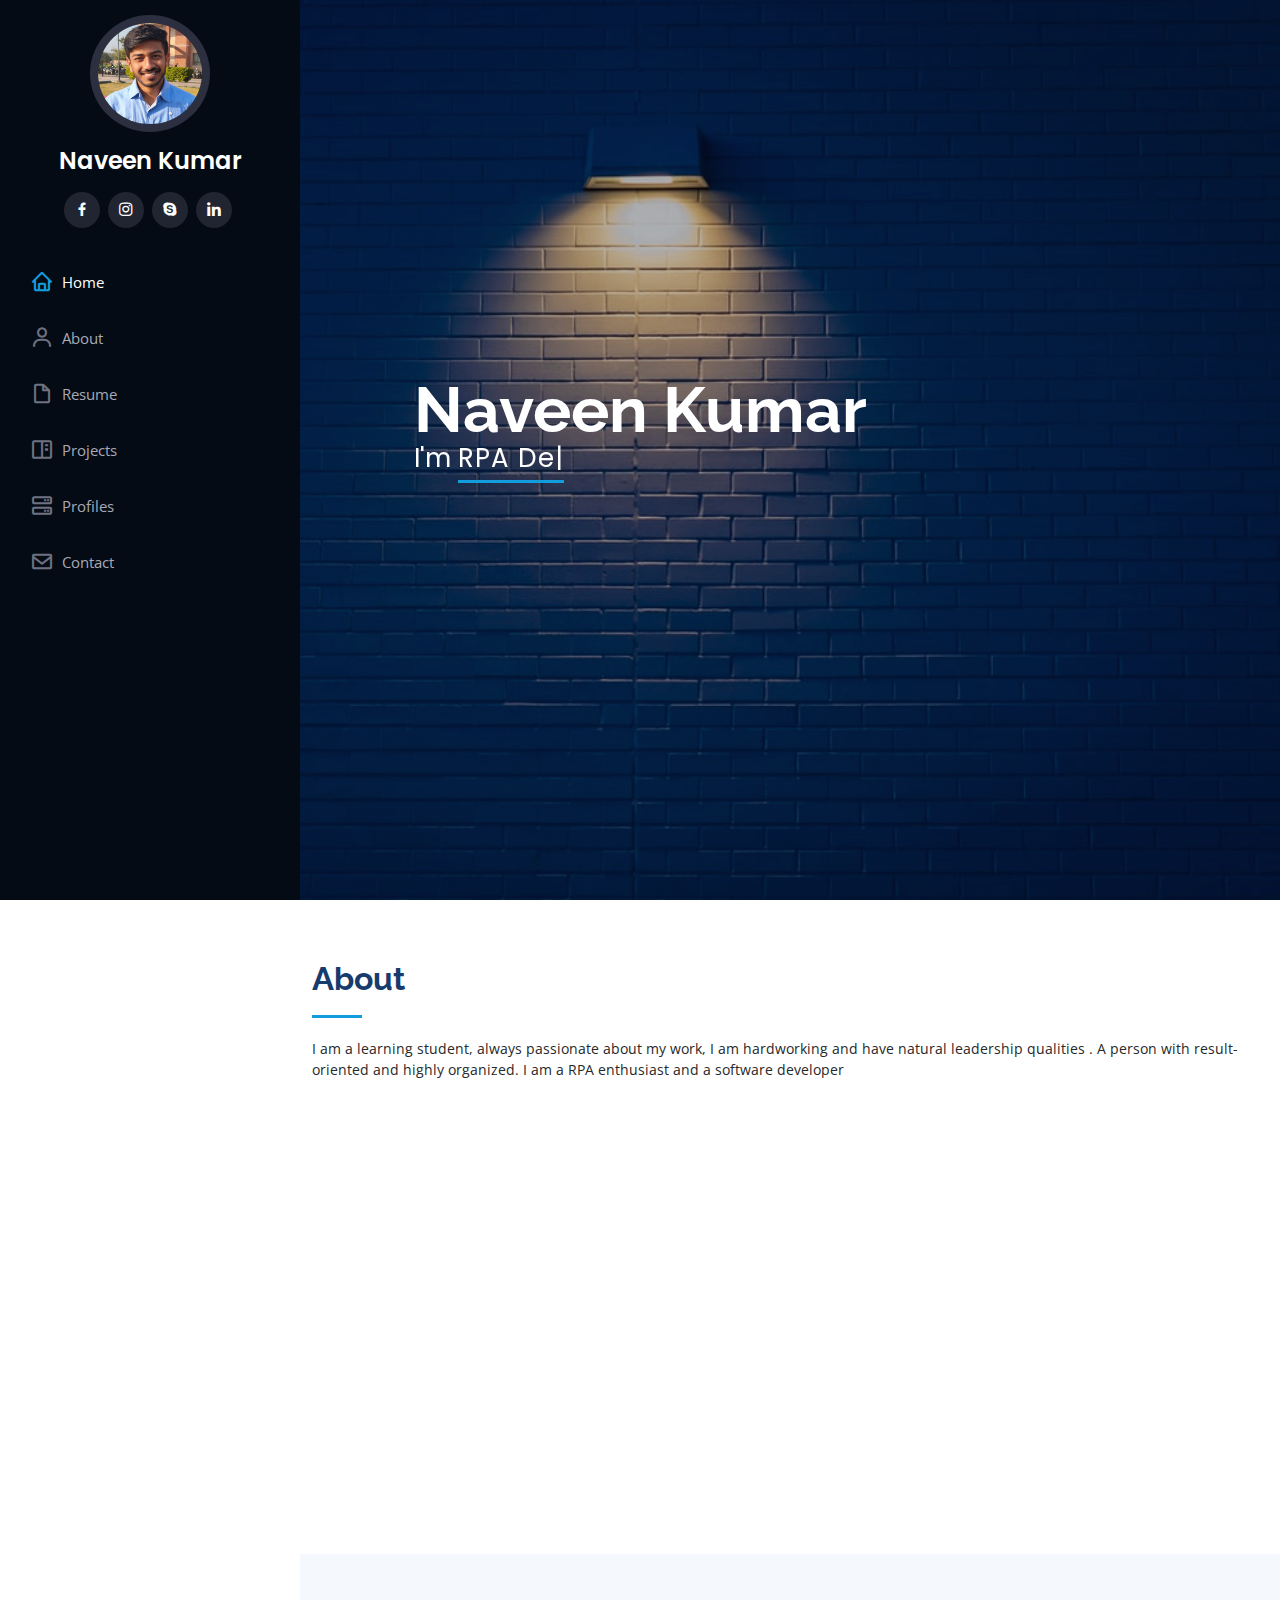
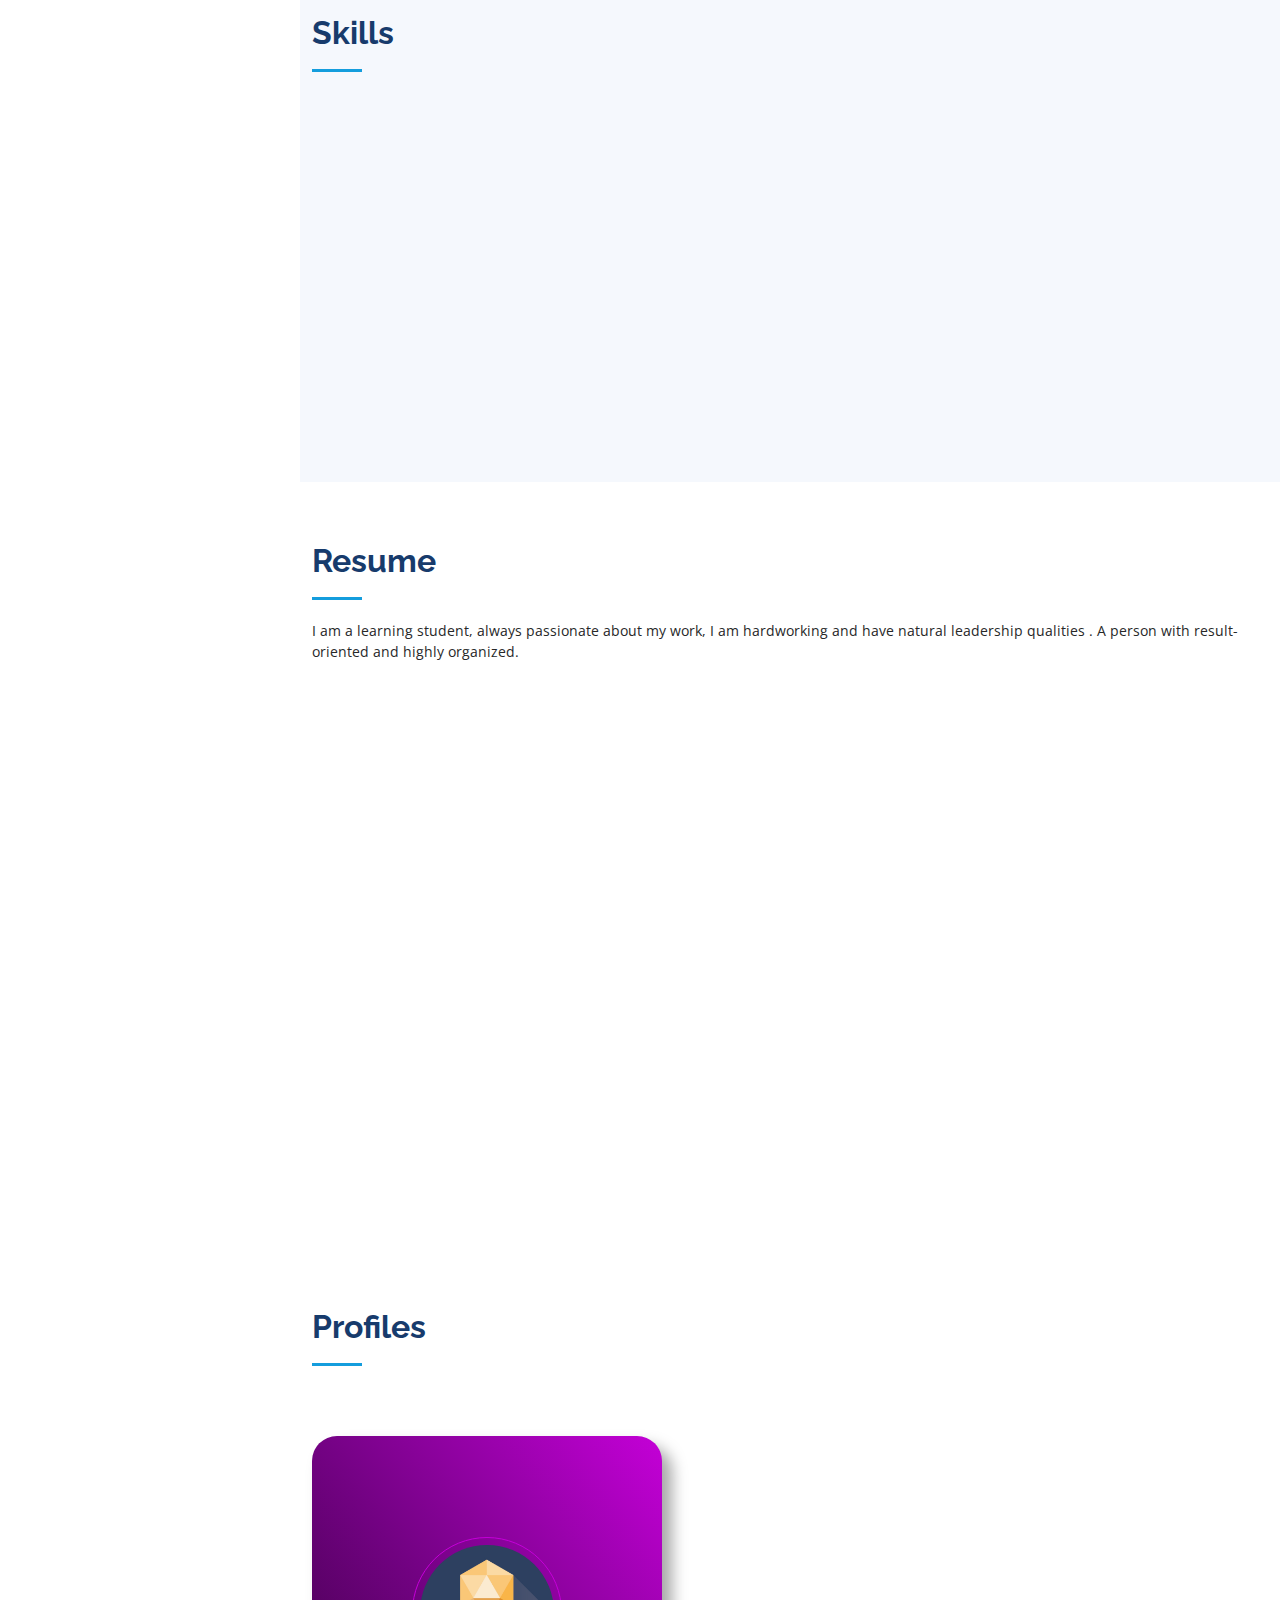
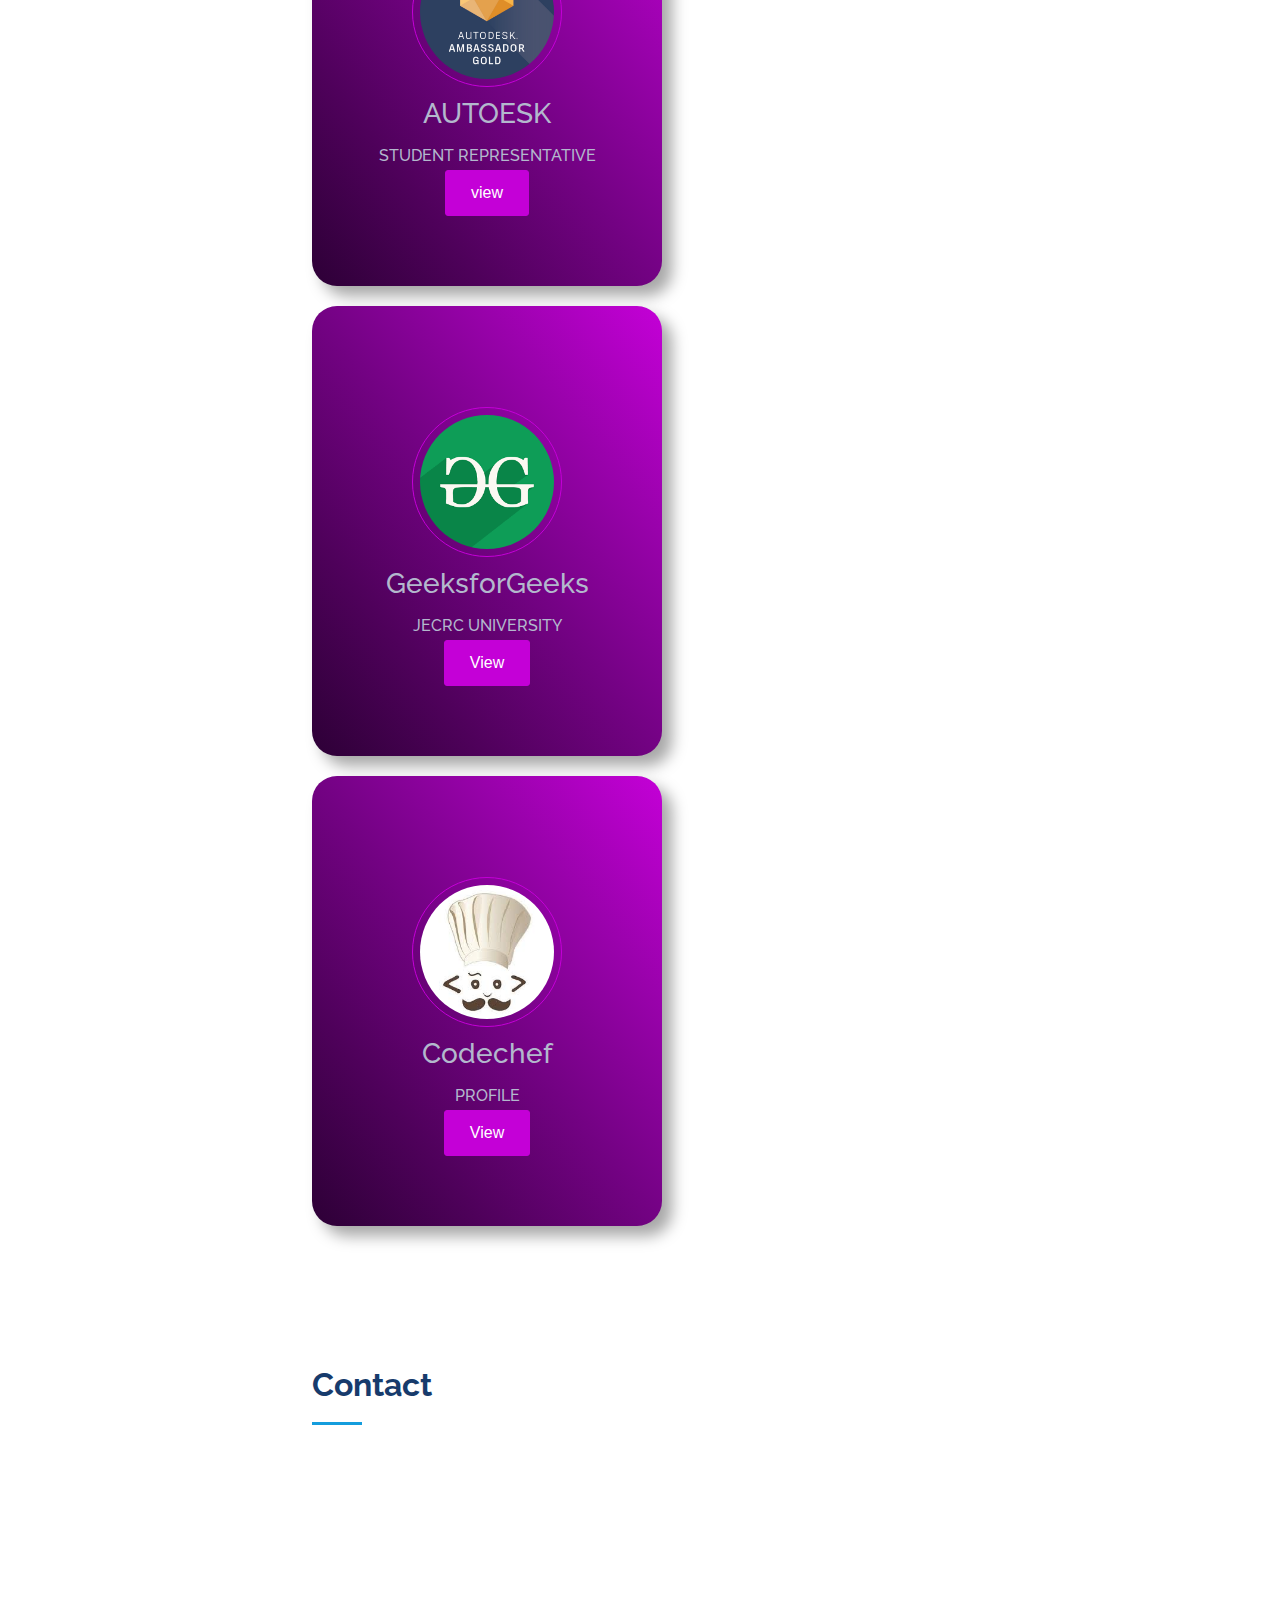
<file: index.html>
<!DOCTYPE html>
<html lang="en">

<head>
  <meta charset="utf-8">
  <meta content="width=device-width, initial-scale=1.0" name="viewport">
  <!-- Favicons -->
  <link href="assets/img/favicon.ico" rel="icon">
  <link href="assets/img/apple-touch-icon.png" rel="apple-touch-icon">

  <title>Naveen Kumar</title>
  <meta content="" name="description">
  <meta content="" name="keywords">



  <!-- Google Fonts -->
  <link href="https://fonts.googleapis.com/css?family=Open+Sans:300,300i,400,400i,600,600i,700,700i|Raleway:300,300i,400,400i,500,500i,600,600i,700,700i|Poppins:300,300i,400,400i,500,500i,600,600i,700,700i" rel="stylesheet">

  <!-- Vendor CSS Files -->
  <link href="assets/vendor/aos/aos.css" rel="stylesheet">
  <link href="assets/vendor/bootstrap/css/bootstrap.min.css" rel="stylesheet">
  <link href="assets/vendor/bootstrap-icons/bootstrap-icons.css" rel="stylesheet">
  <link href="assets/vendor/boxicons/css/boxicons.min.css" rel="stylesheet">
  <link href="assets/vendor/glightbox/css/glightbox.min.css" rel="stylesheet">
  <link href="assets/vendor/swiper/swiper-bundle.min.css" rel="stylesheet">

  <!-- Template Main CSS File -->
  <link href="assets/css/style.css" rel="stylesheet">

  <!-- =======================================================
  * Template Name: iPortfolio - v3.1.0
  * Template URL: https://bootstrapmade.com/iportfolio-bootstrap-portfolio-websites-template/
  * Author: BootstrapMade.com
  * License: https://bootstrapmade.com/license/
  ======================================================== -->
</head>

<body>

  <!-- ======= Mobile nav toggle button ======= -->
  <i class="bi bi-list mobile-nav-toggle d-xl-none"></i>

  <!-- ======= Header ======= -->
  <header id="header">
    <div class="d-flex flex-column">

      <div class="profile">
        <img src="assets/img/naveen1.jpg" alt="" class="img-fluid rounded-circle">
        <h1 class="text-light"><a href="index.html">Naveen Kumar</a></h1>
        <div class="social-links mt-3 text-center">
        <!--  <a href="#" class="twitter"><i class="bx bxl-twitter"></i></a>-->
          <a href="#" class="facebook"><i class="bx bxl-facebook"></i></a>
          <a href="https://www.instagram.com/i_m_naveenk/" class="instagram"><i class="bx bxl-instagram"></i></a>
          <a href="#" class="google-plus"><i class="bx bxl-skype"></i></a>
          <a href="https://www.linkedin.com/in/naveen-kumar-685828180/" class="linkedin"><i class="bx bxl-linkedin"></i></a>
        </div>
      </div>

      <nav id="navbar" class="nav-menu navbar">
        <ul>
          <li><a href="#hero" class="nav-link scrollto active"><i class="bx bx-home"></i> <span>Home</span></a></li>
          <li><a href="#about" class="nav-link scrollto"><i class="bx bx-user"></i> <span>About</span></a></li>
          <li><a href="#resume" class="nav-link scrollto"><i class="bx bx-file-blank"></i> <span>Resume</span></a></li>
          <li><a href="#portfolio" class="nav-link scrollto"><i class="bx bx-book-content"></i> <span>Projects</span></a></li>
          <li><a href="#services" class="nav-link scrollto"><i class="bx bx-server"></i> <span>Profiles</span></a></li>
          <li><a href="#contact" class="nav-link scrollto"><i class="bx bx-envelope"></i> <span>Contact</span></a></li>
        </ul>
      </nav><!-- .nav-menu -->
    </div>
  </header><!-- End Header -->

  <!-- ======= Hero Section ======= -->
  <section id="hero" class="d-flex flex-column justify-content-center align-items-center">
    <div class="hero-container" data-aos="fade-in">
      <h1>Naveen Kumar</h1>
      <p>I'm <span class="typed" data-typed-items="RPA Developer, software Developer, Team player"></span></p>
    </div>
  </section><!-- End Hero -->

  <main id="main">

    <!-- ======= About Section ======= -->
    <section id="about" class="about">
      <div class="container">

        <div class="section-title">
          <h2>About</h2>
          <p>I am a learning student, always passionate about my work, I am hardworking and have natural leadership qualities . A person with result-oriented and highly organized. I am a RPA enthusiast and a software developer </p>
        </div>

        <div class="row">
          <div class="col-lg-4" data-aos="fade-right">
            <img src="assets/img/naveen1.jpg" class="img-fluid" alt="">
          </div>
          <div class="col-lg-8 pt-4 pt-lg-0 content" data-aos="fade-left">
            <h3>RPA Developer & software Developer </h3>
            <p class="fst-italic">

            </p>
            <div class="row">
              <div class="col-lg-6">
                <ul>
                  <li><i class="bi bi-chevron-right"></i> <strong>Birthday:</strong> <span>15 JAN 2000</span></li>
                <!--  <li><i class="bi bi-chevron-right"></i> <strong>Website:</strong> <span>https://naveenkumar1501.github.io/3D-Printing_with_NK/</span></li>-->
                  <li><i class="bi bi-chevron-right"></i> <strong>college:</strong> <span>JECRC University</span></li>
                  <li><i class="bi bi-chevron-right"></i> <strong>Phone:</strong> <span>+91 8503958618</span></li>
                  <li><i class="bi bi-chevron-right"></i> <strong>Location:</strong> <span>Jaipur, INDIA</span></li>
                </ul>
              </div>
              <div class="col-lg-6">
                <ul>
                  <li><i class="bi bi-chevron-right"></i> <strong>Age:</strong> <span>21</span></li>
                  <li><i class="bi bi-chevron-right"></i> <strong>Degree:</strong> <span>Bachelor of Technology</span></li>

                  <li><i class="bi bi-chevron-right"></i> <strong>Branch:</strong> <span>computer science and engineering</span></li>
                    <li><i class="bi bi-chevron-right"></i> <strong>Email:</strong> <span>1501naveenkumar@gmail.com</span></li>
                </ul>
              </div>
            </div>
            <p>
              I am a RPA Enthusiast and a passionate software developer with good knowledge of C,C++,Python, HTML,CSS,Javascript programming languages. Also  an instructor at udemy . Experienced CAD designer ,working experience with Fusion360 and 3D printing . i am an certified automation anywhere advanced certified.Strong operations professional with a Bachelor of Technology - BTech focused in Computer Science from JECRC University.Core team member of univerty innovation cell "jumakerspace" have good leadership qualities .
            </p>
          </div>
        </div>

      </div>
    </section><!-- End About Section -->


    <!-- ======= Skills Section ======= -->
    <section id="skills" class="skills section-bg">
      <div class="container">

        <div class="section-title">
          <h2>Skills</h2>
          <p></p>
        </div>

        <div class="row skills-content">

          <div class="col-lg-6" data-aos="fade-up">

            <div class="progress">
              <span class="skill">C\C++ <i class="val">80%</i></span>
              <div class="progress-bar-wrap">
                <div class="progress-bar" role="progressbar" aria-valuenow="80" aria-valuemin="0" aria-valuemax="100"></div>
              </div>
            </div>



          <div class="progress">
            <span class="skill">Python<i class="val">75%</i></span>
            <div class="progress-bar-wrap">
              <div class="progress-bar" role="progressbar" aria-valuenow="75" aria-valuemin="0" aria-valuemax="100"></div>
            </div>
          </div>





            <div class="progress">
              <span class="skill">HTML <i class="val">90%</i></span>
              <div class="progress-bar-wrap">
                <div class="progress-bar" role="progressbar" aria-valuenow="90" aria-valuemin="0" aria-valuemax="100"></div>
              </div>
            </div>

            <div class="progress">
              <span class="skill">CSS <i class="val">82%</i></span>
              <div class="progress-bar-wrap">
                <div class="progress-bar" role="progressbar" aria-valuenow="82" aria-valuemin="0" aria-valuemax="100"></div>
              </div>
            </div>

            <div class="progress">
              <span class="skill">JavaScript <i class="val">75%</i></span>
              <div class="progress-bar-wrap">
                <div class="progress-bar" role="progressbar" aria-valuenow="75" aria-valuemin="0" aria-valuemax="100"></div>
              </div>
            </div>

          </div>

          <div class="col-lg-6" data-aos="fade-up" data-aos-delay="100">

            <div class="progress">
              <span class="skill">RPA <i class="val">80%</i></span>
              <div class="progress-bar-wrap">
                <div class="progress-bar" role="progressbar" aria-valuenow="80" aria-valuemin="0" aria-valuemax="100"></div>
              </div>
            </div>

            <div class="progress">
              <span class="skill">CAD desiging  <i class="val">80%</i></span>
              <div class="progress-bar-wrap">
                <div class="progress-bar" role="progressbar" aria-valuenow="80" aria-valuemin="0" aria-valuemax="100"></div>
              </div>
            </div>

            <div class="progress">
              <span class="skill">3D Printing <i class="val">100%</i></span>
              <div class="progress-bar-wrap">
                <div class="progress-bar" role="progressbar" aria-valuenow="100" aria-valuemin="0" aria-valuemax="100"></div>
              </div>
            </div>

          </div>

        </div>

      </div>
    </section><!-- End Skills Section -->

    <!-- ======= Resume Section ======= -->
    <section id="resume" class="resume">
      <div class="container">

        <div class="section-title">
          <h2>Resume</h2>
          <p>I am a learning student, always passionate about my work, I am hardworking and have natural leadership qualities . A person with result-oriented and highly organized.</p>
        </div>

        <div class="row">
          <div class="col-lg-6" data-aos="fade-up">
          <!--  <h3 class="resume-title">Sumary</h3>
            <div class="resume-item pb-0">
              <h4>Naveen Kumar</h4>
              <p><em>Innovative and deadline-driven Graphic Designer with 3+ years of experience designing and developing user-centered digital/print marketing material from initial concept to final, polished deliverable.</em></p>
              <ul>
                <li>Portland par 127,Orlando, FL</li>
                <li>(123) 456-7891</li>
                <li>alice.barkley@example.com</li>
              </ul>
            </div>-->

            <h3 class="resume-title">EDUCATION</h3>
            <div class="resume-item">
              <h4>B.TECH Computer science and Engineering</h4>
              <h5>2018 - 2022</h5>
                <h5  class="gpa">
                  8.5 GPA
                </h5>
              <p><em>JECRC University,Jaipur ,INDIA</em></p>
              <p></p>
            </div>
            <div class="resume-item">
              <h4>Class XII</h4>
              <h5>2018</h5>
              <h5>83%</h5>
              <p><em>Kendriya Vidyalaya Nasirabad</em></p>
              <p></p>
            </div>
            <div class="resume-item">
              <h4>Class X</h4>
              <h5>2016</h5>
              <h5>9.2 CGPA</h5>
              <p><em>Kendriya Vidyalaya Nasirabad</em></p>
              <p></p>
            </div>
          </div>
          <div class="col-lg-6" data-aos="fade-up" data-aos-delay="100">
            <h3 class="resume-title">ACHIEVEMENTS</h3>
            <div class="resume-item">
              <h4>Autodesk Student representative </h4>
              <h5>2019 - Present</h5>
              <p><em>INDIA</em></p>
              <ul>
                <p>
                  Autodesk ambassador hub is a platform for all Autodesk software lovers &
users that connects you globally with people of the same interest. I work on
fusion 360 for rapid prototyping and designing and do 3d printing
                </p>
              </ul>
            </div>
            <div class="resume-item">
              <h4>Coreteam member at innovation cell</h4>
              <h5>2019 - 2021</h5>
              <p><em>JECRC University ,Jaipur ,INDIA</em></p>
              <ul>
                <p>
                  Jumakrspace is a student-driven makerspace at jecrc university where we create and innovate with similar interests of people.JU Makerspace is
India's first student driven makerspace with the aim of sparking innovation among society


                </p>

              </ul>
            </div>
          </div>
        </div>

      </div>
    </section>
    <!-- End Resume Section -->
    <!--profile sections starts =========>-->

  <section id="services" class="services">
       <div class="container">

         <div class="section-title">
           <h2>Profiles</h2>


           </div>
           <div class="card-container">
               <!--<span class="pro">PRO</span>-->
               <img src="assets/img/gold1.png" alt="autodesk"/>
               <h3>AUTOESK</h3>
               <h6>Student Representative</h6>

               <div class="buttons">
                    <button class="primary",  onclick="window.location.href='https://autodeskadvocates.influitive.com/profiles/64821ee6-9fff-4951-945d-5372dbd0f597';">
                       view
                   </button>

               </div>


         </div>

     <!--==profile2 =======-->



     <div class="card-container">
         <!--<span class="pro">PRO</span>-->
         <img src="assets/img/geeksforgeeks.png" alt="GFG"/>
         <h3>GeeksforGeeks</h3>
         <h6>JECRC University</h6>
         <div class="buttons">
             <button class="primary",  onclick="window.location.href='https://auth.geeksforgeeks.org/user/1501naveenkumar/practice/';">

    View



             </button>


         </div>

     </div>


<!--=====profile3==-->

<div class="card-container">
    <!--<span class="pro">PRO</span>-->
    <img src="assets/img/codechef3.jfif" alt="codechef"/>
    <h3>Codechef</h3>
    <h6>Profile</h6>
    <div class="buttons">
        <button class="primary",  onclick="window.location.href='     https://www.codechef.com/users/naveennk007';">
            View

        </button>

    </div>


</div>
</div>
</section>


  <!--====profile section ends===>-->

    <!-- ======= Portfolio Section ======= -->


    <!-- ======= Contact Section ======= -->
   <section id="contact" class="contact">
      <div class="container">

        <div class="section-title">
          <h2>Contact</h2>

        </div>

        <div class="row" data-aos="fade-in">

          <div class="col-lg-5 d-flex align-items-stretch">
            <div class="info">
              <div class="address">
                <i class="bi bi-geo-alt"></i>
                <h4>Location:</h4>
                <p>Jaipur,Rajasthan,INDIA</p>
              </div>

              <div class="email">
                <i class="bi bi-envelope"></i>
                <h4>Email:</h4>
                <p>1501naveenkumar@gmail.com</p>
              </div>

              <div class="phone">
                <i class="bi bi-phone"></i>
                <h4>Call:</h4>
                <p>+91 8503958618</p>
              </div>

              <!--<iframe src="https://www.google.com/maps/place/Jaipur,+Rajasthan,+India/@26.8851417,75.6504707,11z/data=!3m1!4b1!4m5!3m4!1s0x396c4adf4c57e281:0xce1c63a0cf22e09!8m2!3d26.9124336!4d75.7872709?hl=en-US" frameborder="0" style="border:0; width: 100%; height: 290px;" allowfullscreen></iframe>-->
            </div>

          </div>

          <div class="col-lg-7 mt-5 mt-lg-0 d-flex align-items-stretch">
            <form action="forms/contact.php" method="post" role="form" class="php-email-form">
              <div class="row">
                <div class="form-group col-md-6">
                  <label for="name">Your Name</label>
                  <input type="text" name="name" class="form-control" id="name" required>
                </div>
                <div class="form-group col-md-6">
                  <label for="name">Your Email</label>
                  <input type="email" class="form-control" name="email" id="email" required>
                </div>
              </div>
              <div class="form-group">
                <label for="name">Subject</label>
                <input type="text" class="form-control" name="subject" id="subject" required>
              </div>
              <div class="form-group">
                <label for="name">Message</label>
                <textarea class="form-control" name="message" rows="10" required></textarea>
              </div>
              <div class="my-3">
                <div class="loading">Loading</div>
                <div class="error-message"></div>
                <div class="sent-message">Your message has been sent. Thank you!</div>
              </div>
              <div class="text-center"><button type="submit">Send Message</button></div>
            </form>
          </div>

        </div>

      </div>
    </section><!-- End Contact Section -->

  </main><!-- End #main -->

  <!-- ======= Footer ======= -->
<!--  <footer id="footer">
    <div class="container">
      <div class="copyright">
        &copy; Copyright <strong><span>iPortfolio</span></strong>
      </div>
      <div class="credits">
        <!-- All the links in the footer should remain intact. -->
        <!-- You can delete the links only if you purchased the pro version. -->
        <!-- Licensing information: https://bootstrapmade.com/license/ -->
        <!-- Purchase the pro version with working PHP/AJAX contact form: https://bootstrapmade.com/iportfolio-bootstrap-portfolio-websites-template/ -->
      <!--  Designed by <a href="https://bootstrapmade.com/">BootstrapMade</a>
      </div>
    </div>
  </footer><!-- End  Footer -->-->

  <a href="#" class="back-to-top d-flex align-items-center justify-content-center"><i class="bi bi-arrow-up-short"></i></a>

  <!-- Vendor JS Files -->
  <script src="assets/vendor/aos/aos.js"></script>
  <script src="assets/vendor/bootstrap/js/bootstrap.bundle.min.js"></script>
  <script src="assets/vendor/glightbox/js/glightbox.min.js"></script>
  <script src="assets/vendor/isotope-layout/isotope.pkgd.min.js"></script>
  <script src="assets/vendor/php-email-form/validate.js"></script>
  <script src="assets/vendor/purecounter/purecounter.js"></script>
  <script src="assets/vendor/swiper/swiper-bundle.min.js"></script>
  <script src="assets/vendor/typed.js/typed.min.js"></script>
  <script src="assets/vendor/waypoints/noframework.waypoints.js"></script>

  <!-- Template Main JS File -->
  <script src="assets/js/main.js"></script>

</body>

</html>
</file>
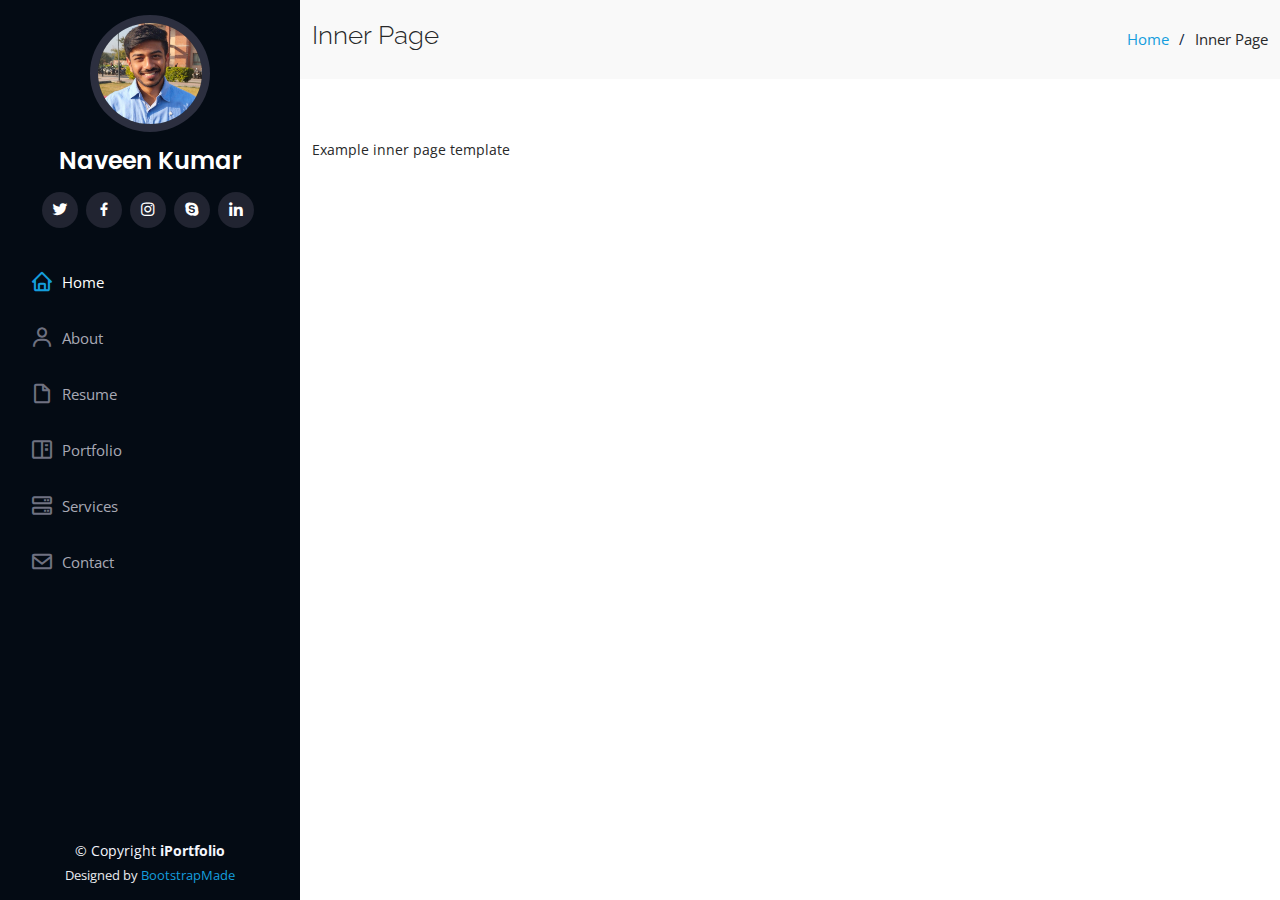
<file: inner-page.html>
<!DOCTYPE html>
<html lang="en">

<head>
  <meta charset="utf-8">
  <meta content="width=device-width, initial-scale=1.0" name="viewport">

  <title>Naveen Kumar</title>
  <meta content="" name="description">
  <meta content="" name="keywords">

  <!-- Favicons -->
  <link href="assets/img/favicon.ico" rel="icon">
  <link href="assets/img/apple-touch-icon.png" rel="apple-touch-icon">

  <!-- Google Fonts -->
  <link href="https://fonts.googleapis.com/css?family=Open+Sans:300,300i,400,400i,600,600i,700,700i|Raleway:300,300i,400,400i,500,500i,600,600i,700,700i|Poppins:300,300i,400,400i,500,500i,600,600i,700,700i" rel="stylesheet">

  <!-- Vendor CSS Files -->
  <link href="assets/vendor/aos/aos.css" rel="stylesheet">
  <link href="assets/vendor/bootstrap/css/bootstrap.min.css" rel="stylesheet">
  <link href="assets/vendor/bootstrap-icons/bootstrap-icons.css" rel="stylesheet">
  <link href="assets/vendor/boxicons/css/boxicons.min.css" rel="stylesheet">
  <link href="assets/vendor/glightbox/css/glightbox.min.css" rel="stylesheet">
  <link href="assets/vendor/swiper/swiper-bundle.min.css" rel="stylesheet">

  <!-- Template Main CSS File -->
  <link href="assets/css/style.css" rel="stylesheet">

  <!-- =======================================================
  * Template Name: iPortfolio - v3.1.0
  * Template URL: https://bootstrapmade.com/iportfolio-bootstrap-portfolio-websites-template/
  * Author: BootstrapMade.com
  * License: https://bootstrapmade.com/license/
  ======================================================== -->
</head>

<body>

  <!-- ======= Mobile nav toggle button ======= -->
  <i class="bi bi-list mobile-nav-toggle d-xl-none"></i>

  <!-- ======= Header ======= -->
  <header id="header">
    <div class="d-flex flex-column">

      <div class="profile">
        <img src="assets/img/naveen1.jpg" alt="" class="img-fluid rounded-circle">
        <h1 class="text-light"><a href="index.html">Naveen Kumar</a></h1>
        <div class="social-links mt-3 text-center">
          <a href="#" class="twitter"><i class="bx bxl-twitter"></i></a>
          <a href="#" class="facebook"><i class="bx bxl-facebook"></i></a>
          <a href="#" class="instagram"><i class="bx bxl-instagram"></i></a>
          <a href="#" class="google-plus"><i class="bx bxl-skype"></i></a>
          <a href="#" class="linkedin"><i class="bx bxl-linkedin"></i></a>
        </div>
      </div>

      <nav id="navbar" class="nav-menu navbar">
        <ul>
          <li><a href="#hero" class="nav-link scrollto active"><i class="bx bx-home"></i> <span>Home</span></a></li>
          <li><a href="#about" class="nav-link scrollto"><i class="bx bx-user"></i> <span>About</span></a></li>
          <li><a href="#resume" class="nav-link scrollto"><i class="bx bx-file-blank"></i> <span>Resume</span></a></li>
          <li><a href="#portfolio" class="nav-link scrollto"><i class="bx bx-book-content"></i> <span>Portfolio</span></a></li>
          <li><a href="#services" class="nav-link scrollto"><i class="bx bx-server"></i> <span>Services</span></a></li>
          <li><a href="#contact" class="nav-link scrollto"><i class="bx bx-envelope"></i> <span>Contact</span></a></li>
        </ul>
      </nav><!-- .nav-menu -->
    </div>
  </header><!-- End Header -->

  <main id="main">

    <!-- ======= Breadcrumbs ======= -->
    <section class="breadcrumbs">
      <div class="container">

        <div class="d-flex justify-content-between align-items-center">
          <h2>Inner Page</h2>
          <ol>
            <li><a href="index.html">Home</a></li>
            <li>Inner Page</li>
          </ol>
        </div>

      </div>
    </section><!-- End Breadcrumbs -->

    <section class="inner-page">
      <div class="container">
        <p>
          Example inner page template
        </p>
      </div>
    </section>

  </main><!-- End #main -->

  <!-- ======= Footer ======= -->
  <footer id="footer">
    <div class="container">
      <div class="copyright">
        &copy; Copyright <strong><span>iPortfolio</span></strong>
      </div>
      <div class="credits">
        <!-- All the links in the footer should remain intact. -->
        <!-- You can delete the links only if you purchased the pro version. -->
        <!-- Licensing information: https://bootstrapmade.com/license/ -->
        <!-- Purchase the pro version with working PHP/AJAX contact form: https://bootstrapmade.com/iportfolio-bootstrap-portfolio-websites-template/ -->
        Designed by <a href="https://bootstrapmade.com/">BootstrapMade</a>
      </div>
    </div>
  </footer><!-- End  Footer -->

  <a href="#" class="back-to-top d-flex align-items-center justify-content-center"><i class="bi bi-arrow-up-short"></i></a>

  <!-- Vendor JS Files -->
  <script src="assets/vendor/aos/aos.js"></script>
  <script src="assets/vendor/bootstrap/js/bootstrap.bundle.min.js"></script>
  <script src="assets/vendor/glightbox/js/glightbox.min.js"></script>
  <script src="assets/vendor/isotope-layout/isotope.pkgd.min.js"></script>
  <script src="assets/vendor/php-email-form/validate.js"></script>
  <script src="assets/vendor/purecounter/purecounter.js"></script>
  <script src="assets/vendor/swiper/swiper-bundle.min.js"></script>
  <script src="assets/vendor/typed.js/typed.min.js"></script>
  <script src="assets/vendor/waypoints/noframework.waypoints.js"></script>

  <!-- Template Main JS File -->
  <script src="assets/js/main.js"></script>

</body>

</html>
</file>
<file: assets/css/style.css>
/**
* Template Name: iPortfolio - v3.1.0
* Template URL: https://bootstrapmade.com/iportfolio-bootstrap-portfolio-websites-template/
* Author: BootstrapMade.com
* License: https://bootstrapmade.com/license/
*/

/*--------------------------------------------------------------
# General
--------------------------------------------------------------*/
body {
  font-family: "Open Sans", sans-serif;
  color: #272829;
}

a {
  color: #149ddd;
  text-decoration: none;
}

a:hover {
  color: #37b3ed;
  text-decoration: none;
}

h1, h2, h3, h4, h5, h6 {
  font-family: "Raleway", sans-serif;
}

/*--------------------------------------------------------------
# Back to top button
--------------------------------------------------------------*/
.back-to-top {
  position: fixed;
  visibility: hidden;
  opacity: 0;
  right: 15px;
  bottom: 15px;
  z-index: 996;
  background: #149ddd;
  width: 40px;
  height: 40px;
  border-radius: 50px;
  transition: all 0.4s;
}

.back-to-top i {
  font-size: 28px;
  color: #fff;
  line-height: 0;
}

.back-to-top:hover {
  background: #2eafec;
  color: #fff;
}

.back-to-top.active {
  visibility: visible;
  opacity: 1;
}

/*--------------------------------------------------------------
# Header
--------------------------------------------------------------*/
#header {
  position: fixed;
  top: 0;
  left: 0;
  bottom: 0;
  width: 300px;
  transition: all ease-in-out 0.5s;
  z-index: 9997;
  transition: all 0.5s;
  padding: 0 15px;
  background: #040b14;
  overflow-y: auto;
}

#header .profile img {
  margin: 15px auto;
  display: block;
  width: 120px;
  border: 8px solid #2c2f3f;
}

#header .profile h1 {
  font-size: 24px;
  margin: 0;
  padding: 0;
  font-weight: 600;
  -moz-text-align-last: center;
  text-align-last: center;
  font-family: "Poppins", sans-serif;
}

#header .profile h1 a, #header .profile h1 a:hover {
  color: #fff;
  text-decoration: none;
}

#header .profile .social-links a {
  font-size: 18px;
  display: inline-block;
  background: #212431;
  color: #fff;
  line-height: 1;
  padding: 8px 0;
  margin-right: 4px;
  border-radius: 50%;
  text-align: center;
  width: 36px;
  height: 36px;
  transition: 0.3s;
}

#header .profile .social-links a:hover {
  background: #149ddd;
  color: #fff;
  text-decoration: none;
}

#main {
  margin-left: 300px;
}

@media (max-width: 1199px) {
  #header {
    left: -300px;
  }
  #main {
    margin-left: 0;
  }
}

/*--------------------------------------------------------------
# Navigation Menu
--------------------------------------------------------------*/
/* Desktop Navigation */
.nav-menu {
  padding: 30px 0 0 0;
}

.nav-menu * {
  margin: 0;
  padding: 0;
  list-style: none;
}

.nav-menu > ul > li {
  position: relative;
  white-space: nowrap;
}

.nav-menu a {
  display: flex;
  align-items: center;
  color: #a8a9b4;
  padding: 12px 15px;
  margin-bottom: 8px;
  transition: 0.3s;
  font-size: 15px;
}

.nav-menu a i {
  font-size: 24px;
  padding-right: 8px;
  color: #6f7180;
}

.nav-menu a:hover, .nav-menu .active, .nav-menu li:hover > a {
  text-decoration: none;
  color: #fff;
}

.nav-menu a:hover i, .nav-menu .active i, .nav-menu li:hover > a i {
  color: #149ddd;
}

/* Mobile Navigation */
.mobile-nav-toggle {
  position: fixed;
  right: 15px;
  top: 15px;
  z-index: 9998;
  border: 0;
  font-size: 24px;
  transition: all 0.4s;
  outline: none !important;
  background-color: #149ddd;
  color: #fff;
  width: 40px;
  height: 40px;
  display: inline-flex;
  align-items: center;
  justify-content: center;
  line-height: 0;
  border-radius: 50px;
  cursor: pointer;
}

.mobile-nav-active {
  overflow: hidden;
}

.mobile-nav-active #header {
  left: 0;
}

/*--------------------------------------------------------------
# Hero Section
--------------------------------------------------------------*/
#hero {
  width: 100%;
  height: 100vh;
   background: url("../img/nk23.jfif") top center;
  background-size: cover;
}

#hero:before {
  content: "";
  background: rgba(5, 13, 24, 0.3);
  position: absolute;
  bottom: 0;
  top: 0;
  left: 0;
  right: 0;
  z-index: 1;
}

#hero .hero-container {
  position: relative;
  z-index: 2;
  min-width: 300px;
}

#hero h1 {
  margin: 0 0 10px 0;
  font-size: 64px;
  font-weight: 700;
  line-height: 56px;
  color: #fff;
}

#hero p {
  color: #fff;
  margin-bottom: 50px;
  font-size: 26px;
  font-family: "Poppins", sans-serif;
}

#hero p span {
  color: #fff;
  padding-bottom: 4px;
  letter-spacing: 1px;
  border-bottom: 3px solid #149ddd;
}

@media (min-width: 1024px) {
  #hero {
    background-attachment: fixed;
  }
}

@media (max-width: 768px) {
  #hero h1 {
    font-size: 28px;
    line-height: 36px;
  }
  #hero h2 {
    font-size: 18px;
    line-height: 24px;
    margin-bottom: 30px;
  }
}

/*--------------------------------------------------------------
# Sections General
--------------------------------------------------------------*/
section {
  padding: 60px 0;
  overflow: hidden;
}

.section-bg {
  background: #f5f8fd;
}

.section-title {
  padding-bottom: 30px;
}

.section-title h2 {
  font-size: 32px;
  font-weight: bold;
  margin-bottom: 20px;
  padding-bottom: 20px;
  position: relative;
  color: #173b6c;
}

.section-title h2::after {
  content: '';
  position: absolute;
  display: block;
  width: 50px;
  height: 3px;
  background: #149ddd;
  bottom: 0;
  left: 0;
}

.section-title p {
  margin-bottom: 0;
}

/*--------------------------------------------------------------
# About
--------------------------------------------------------------*/
.about .content h3 {
  font-weight: 700;
  font-size: 26px;
  color: #173b6c;
}

.about .content ul {
  list-style: none;
  padding: 0;
}

.about .content ul li {
  margin-bottom: 20px;
  display: flex;
  align-items: center;
}

.about .content ul strong {
  margin-right: 10px;
}

.about .content ul i {
  font-size: 16px;
  margin-right: 5px;
  color: #149ddd;
  line-height: 0;
}

.about .content p:last-child {
  margin-bottom: 0;
}

/*--------------------------------------------------------------
# Facts
--------------------------------------------------------------*/
.facts {
  padding-bottom: 30px;
}

.facts .count-box {
  padding: 30px;
  width: 100%;
}

.facts .count-box i {
  display: block;
  font-size: 44px;
  color: #149ddd;
  float: left;
  line-height: 0;
}

.facts .count-box span {
  font-size: 48px;
  line-height: 40px;
  display: block;
  font-weight: 700;
  color: #050d18;
  margin-left: 60px;
}

.facts .count-box p {
  padding: 15px 0 0 0;
  margin: 0 0 0 60px;
  font-family: "Raleway", sans-serif;
  font-size: 14px;
  color: #122f57;
}

.facts .count-box a {
  font-weight: 600;
  display: block;
  margin-top: 20px;
  color: #122f57;
  font-size: 15px;
  font-family: "Poppins", sans-serif;
  transition: ease-in-out 0.3s;
}

.facts .count-box a:hover {
  color: #1f5297;
}

/*--------------------------------------------------------------
# Akills
--------------------------------------------------------------*/
.skills .progress {
  height: 60px;
  display: block;
  background: none;
  border-radius: 0;
}

.skills .progress .skill {
  padding: 0;
  margin: 0 0 6px 0;
  text-transform: uppercase;
  display: block;
  font-weight: 600;
  font-family: "Poppins", sans-serif;
  color: #050d18;
}

.skills .progress .skill .val {
  float: right;
  font-style: normal;
}

.skills .progress-bar-wrap {
  background: #dce8f8;
  height: 10px;
}

.skills .progress-bar {
  width: 1px;
  height: 10px;
  transition: .9s;
  background-color: #149ddd;
}

/*--------------------------------------------------------------
# Resume
--------------------------------------------------------------*/
.resume .resume-title {
  font-size: 26px;
  font-weight: 700;
  margin-top: 20px;
  margin-bottom: 20px;
  color: #050d18;
}

.resume .resume-item {
  padding: 0 0 20px 20px;
  margin-top: -2px;
  border-left: 2px solid #1f5297;
  position: relative;
}

.resume .resume-item h4 {
  line-height: 18px;
  font-size: 18px;
  font-weight: 600;
  text-transform: uppercase;
  font-family: "Poppins", sans-serif;
  color: #050d18;
  margin-bottom: 10px;
}

.resume .resume-item h5 {
  font-size: 16px;
  background: #e4edf9;
  padding: 5px 15px;
  display: inline-block;
  font-weight: 600;
  margin-bottom: 10px;
}
.resume .resume-item .gpa h5 {
  font-size: 16px;
  background: #e4edf9;
  padding: 10px 15px;
  display: inline-block;
  font-weight: 600;
  margin-bottom: 10px;
}

.resume .resume-item ul {
  padding-left: 20px;
}

.resume .resume-item ul li {
  padding-bottom: 10px;
}

.resume .resume-item:last-child {
  padding-bottom: 0;
}

.resume .resume-item::before {
  content: "";
  position: absolute;
  width: 16px;
  height: 16px;
  border-radius: 50px;
  left: -9px;
  top: 0;
  background: #fff;
  border: 2px solid #1f5297;
}

/*--------------------------------------------------------------
# Porfiles
--------------------------------------------------------------*/
@import url('https://fonts.googleapis.com/css?family=Montserrat');


* {
	box-sizing: border-box;
}

.card-container{
	background-image: linear-gradient(to right top, #2d0036, #4f015b, #730283, #9a02ac, #C400D7);
	font-family: Montserrat, sans-serif;

	display: flex;
	align-items: center;
	justify-content: center;
	flex-direction: column;

	min-height: 50vh;
	margin: 0;
}

h3 {
	margin: 10px 0;
}

h6 {
	margin: 5px 0;
	text-transform: uppercase;
}

p {
	font-size: 14px;
	line-height: 21px;
}

.card-container {
	background-color: #231E39;
	border-radius: 25px;
	box-shadow: 10px 10px 15px rgba(0,0,0,0.35);
	color: #B3B8CD;
	padding: 30px 0 0;
	position: relative;
	width: 350px;
	max-width: 100%;
	text-align: center;
	margin: 20px 0;
	overflow: hidden;
}


.card-container img {
	border: 1px solid #C400D7;
	border-radius: 50%;
	padding: 7px;
	height: 150px;
	width: 150px;
}

button.primary {
	background-color: #C400D7;
	border: 1px solid #C400D7;
	border-radius: 3px;
	color: #fff;
	font-family: Montserrat, sans-serif;
	font-weight: 500;
	padding: 10px 25px;
}

button.primary.ghost {
	background-color: transparent;
	color: #C400D7;
}






/*--------------------------------------------------------------
# Portfolio
--------------------------------------------------------------*/
.portfolio .portfolio-item {
  margin-bottom: 30px;
}

.portfolio #portfolio-flters {
  padding: 0;
  margin: 0 auto 35px auto;
  list-style: none;
  text-align: center;
  background: #fff;
  border-radius: 50px;
  padding: 2px 15px;
}

.portfolio #portfolio-flters li {
  cursor: pointer;
  display: inline-block;
  padding: 10px 15px 8px 15px;
  font-size: 14px;
  font-weight: 600;
  line-height: 1;
  text-transform: uppercase;
  color: #272829;
  margin-bottom: 5px;
  transition: all 0.3s ease-in-out;
}

.portfolio #portfolio-flters li:hover, .portfolio #portfolio-flters li.filter-active {
  color: #149ddd;
}

.portfolio #portfolio-flters li:last-child {
  margin-right: 0;
}

.portfolio .portfolio-wrap {
  transition: 0.3s;
  position: relative;
  overflow: hidden;
  z-index: 1;
}

.portfolio .portfolio-wrap::before {
  content: "";
  background: rgba(255, 255, 255, 0.5);
  position: absolute;
  left: 0;
  right: 0;
  top: 0;
  bottom: 0;
  transition: all ease-in-out 0.3s;
  z-index: 2;
  opacity: 0;
}

.portfolio .portfolio-wrap .portfolio-links {
  opacity: 1;
  left: 0;
  right: 0;
  bottom: -60px;
  z-index: 3;
  position: absolute;
  transition: all ease-in-out 0.3s;
  display: flex;
  justify-content: center;
}

.portfolio .portfolio-wrap .portfolio-links a {
  color: #fff;
  font-size: 28px;
  text-align: center;
  background: rgba(20, 157, 221, 0.75);
  transition: 0.3s;
  width: 50%;
}

.portfolio .portfolio-wrap .portfolio-links a:hover {
  background: rgba(20, 157, 221, 0.95);
}

.portfolio .portfolio-wrap .portfolio-links a + a {
  border-left: 1px solid #37b3ed;
}

.portfolio .portfolio-wrap:hover::before {
  top: 0;
  left: 0;
  right: 0;
  bottom: 0;
  opacity: 1;
}

.portfolio .portfolio-wrap:hover .portfolio-links {
  opacity: 1;
  bottom: 0;
}

/*--------------------------------------------------------------
# Portfolio Details
--------------------------------------------------------------*/
.portfolio-details {
  padding-top: 40px;
}

.portfolio-details .portfolio-details-slider img {
  width: 100%;
}

.portfolio-details .portfolio-details-slider .swiper-pagination {
  margin-top: 20px;
  position: relative;
}

.portfolio-details .portfolio-details-slider .swiper-pagination .swiper-pagination-bullet {
  width: 12px;
  height: 12px;
  background-color: #fff;
  opacity: 1;
  border: 1px solid #149ddd;
}

.portfolio-details .portfolio-details-slider .swiper-pagination .swiper-pagination-bullet-active {
  background-color: #149ddd;
}

.portfolio-details .portfolio-info {
  padding: 30px;
  box-shadow: 0px 0 30px rgba(5, 13, 24, 0.08);
}

.portfolio-details .portfolio-info h3 {
  font-size: 22px;
  font-weight: 700;
  margin-bottom: 20px;
  padding-bottom: 20px;
  border-bottom: 1px solid #eee;
}

.portfolio-details .portfolio-info ul {
  list-style: none;
  padding: 0;
  font-size: 15px;
}

.portfolio-details .portfolio-info ul li + li {
  margin-top: 10px;
}

.portfolio-details .portfolio-description {
  padding-top: 30px;
}

.portfolio-details .portfolio-description h2 {
  font-size: 26px;
  font-weight: 700;
  margin-bottom: 20px;
}

.portfolio-details .portfolio-description p {
  padding: 0;
}

/*--------------------------------------------------------------
# Services
--------------------------------------------------------------*/
.services .icon-box {
  margin-bottom: 20px;
}

.services .icon {
  float: left;
  display: flex;
  align-items: center;
  justify-content: center;
  width: 54px;
  height: 54px;
  background: #149ddd;
  border-radius: 50%;
  transition: 0.5s;
  border: 1px solid #149ddd;
}

.services .icon i {
  color: #fff;
  font-size: 24px;
  line-height: 0;
}

.services .icon-box:hover .icon {
  background: #fff;
}

.services .icon-box:hover .icon i {
  color: #149ddd;
}

.services .title {
  margin-left: 80px;
  font-weight: 700;
  margin-bottom: 15px;
  font-size: 18px;
}

.services .title a {
  color: #343a40;
}

.services .title a:hover {
  color: #149ddd;
}

.services .description {
  margin-left: 80px;
  line-height: 24px;
  font-size: 14px;
}

/*--------------------------------------------------------------
# Testimonials
--------------------------------------------------------------*/
.testimonials .testimonial-item {
  box-sizing: content-box;
  text-align: center;
  min-height: 320px;
}

.testimonials .testimonial-item .testimonial-img {
  width: 90px;
  border-radius: 50%;
  margin: 0 auto;
}

.testimonials .testimonial-item h3 {
  font-size: 18px;
  font-weight: bold;
  margin: 10px 0 5px 0;
  color: #111;
}

.testimonials .testimonial-item h4 {
  font-size: 14px;
  color: #999;
  margin: 0;
}

.testimonials .testimonial-item .quote-icon-left, .testimonials .testimonial-item .quote-icon-right {
  color: #c3e8fa;
  font-size: 26px;
}

.testimonials .testimonial-item .quote-icon-left {
  display: inline-block;
  left: -5px;
  position: relative;
}

.testimonials .testimonial-item .quote-icon-right {
  display: inline-block;
  right: -5px;
  position: relative;
  top: 10px;
}

.testimonials .testimonial-item p {
  font-style: italic;
  margin: 0 15px 15px 15px;
  padding: 20px;
  background: #fff;
  position: relative;
  margin-bottom: 35px;
  border-radius: 6px;
  box-shadow: 0px 2px 15px rgba(0, 0, 0, 0.1);
}

.testimonials .testimonial-item p::after {
  content: "";
  width: 0;
  height: 0;
  border-top: 20px solid #fff;
  border-right: 20px solid transparent;
  border-left: 20px solid transparent;
  position: absolute;
  bottom: -20px;
  left: calc(50% - 20px);
}

.testimonials .swiper-pagination {
  margin-top: 20px;
  position: relative;
}

.testimonials .swiper-pagination .swiper-pagination-bullet {
  width: 12px;
  height: 12px;
  background-color: #fff;
  opacity: 1;
  border: 1px solid #149ddd;
}

.testimonials .swiper-pagination .swiper-pagination-bullet-active {
  background-color: #149ddd;
}

/*--------------------------------------------------------------
# Contact
--------------------------------------------------------------*/
.contact {
  padding-bottom: 130px;
}

.contact .info {
  padding: 30px;
  background: #fff;
  width: 100%;
  box-shadow: 0 0 24px 0 rgba(0, 0, 0, 0.12);
}

.contact .info i {
  font-size: 20px;
  color: #149ddd;
  float: left;
  width: 44px;
  height: 44px;
  background: #dff3fc;
  display: flex;
  justify-content: center;
  align-items: center;
  border-radius: 50px;
  transition: all 0.3s ease-in-out;
}

.contact .info h4 {
  padding: 0 0 0 60px;
  font-size: 22px;
  font-weight: 600;
  margin-bottom: 5px;
  color: #050d18;
}

.contact .info p {
  padding: 0 0 10px 60px;
  margin-bottom: 20px;
  font-size: 14px;
  color: #173b6c;
}

.contact .info .email p {
  padding-top: 5px;
}

.contact .info .social-links {
  padding-left: 60px;
}

.contact .info .social-links a {
  font-size: 18px;
  display: inline-block;
  background: #333;
  color: #fff;
  line-height: 1;
  padding: 8px 0;
  border-radius: 50%;
  text-align: center;
  width: 36px;
  height: 36px;
  transition: 0.3s;
  margin-right: 10px;
}

.contact .info .social-links a:hover {
  background: #149ddd;
  color: #fff;
}

.contact .info .email:hover i, .contact .info .address:hover i, .contact .info .phone:hover i {
  background: #149ddd;
  color: #fff;
}

.contact .php-email-form {
  width: 100%;
  padding: 30px;
  background: #fff;
  box-shadow: 0 0 24px 0 rgba(0, 0, 0, 0.12);
}

.contact .php-email-form .form-group {
  padding-bottom: 8px;
}

.contact .php-email-form .validate {
  display: none;
  color: red;
  margin: 0 0 15px 0;
  font-weight: 400;
  font-size: 13px;
}

.contact .php-email-form .error-message {
  display: none;
  color: #fff;
  background: #ed3c0d;
  text-align: left;
  padding: 15px;
  font-weight: 600;
}

.contact .php-email-form .error-message br + br {
  margin-top: 25px;
}

.contact .php-email-form .sent-message {
  display: none;
  color: #fff;
  background: #18d26e;
  text-align: center;
  padding: 15px;
  font-weight: 600;
}

.contact .php-email-form .loading {
  display: none;
  background: #fff;
  text-align: center;
  padding: 15px;
}

.contact .php-email-form .loading:before {
  content: "";
  display: inline-block;
  border-radius: 50%;
  width: 24px;
  height: 24px;
  margin: 0 10px -6px 0;
  border: 3px solid #18d26e;
  border-top-color: #eee;
  -webkit-animation: animate-loading 1s linear infinite;
  animation: animate-loading 1s linear infinite;
}

.contact .php-email-form .form-group {
  margin-bottom: 15px;
}

.contact .php-email-form label {
  padding-bottom: 8px;
}

.contact .php-email-form input, .contact .php-email-form textarea {
  border-radius: 0;
  box-shadow: none;
  font-size: 14px;
}

.contact .php-email-form input {
  height: 44px;
}

.contact .php-email-form textarea {
  padding: 10px 15px;
}

.contact .php-email-form button[type="submit"] {
  background: #149ddd;
  border: 0;
  padding: 10px 24px;
  color: #fff;
  transition: 0.4s;
  border-radius: 4px;
}

.contact .php-email-form button[type="submit"]:hover {
  background: #37b3ed;
}

@-webkit-keyframes animate-loading {
  0% {
    transform: rotate(0deg);
  }
  100% {
    transform: rotate(360deg);
  }
}

@keyframes animate-loading {
  0% {
    transform: rotate(0deg);
  }
  100% {
    transform: rotate(360deg);
  }
}

/*--------------------------------------------------------------
# Breadcrumbs
--------------------------------------------------------------*/
.breadcrumbs {
  padding: 20px 0;
  background: #f9f9f9;
}

.breadcrumbs h2 {
  font-size: 26px;
  font-weight: 300;
}

.breadcrumbs ol {
  display: flex;
  flex-wrap: wrap;
  list-style: none;
  padding: 0;
  margin: 0;
  font-size: 15px;
}

.breadcrumbs ol li + li {
  padding-left: 10px;
}

.breadcrumbs ol li + li::before {
  display: inline-block;
  padding-right: 10px;
  color: #0e2442;
  content: "/";
}

@media (max-width: 768px) {
  .breadcrumbs .d-flex {
    display: block !important;
  }
  .breadcrumbs ol {
    display: block;
  }
  .breadcrumbs ol li {
    display: inline-block;
  }
}

/*--------------------------------------------------------------
# Footer
--------------------------------------------------------------*/
#footer {
  padding: 15px;
  color: #f4f6fd;
  font-size: 14px;
  position: fixed;
  left: 0;
  bottom: 0;
  width: 300px;
  z-index: 9999;
  background: #040b14;
}

#footer .copyright {
  text-align: center;
}

#footer .credits {
  padding-top: 5px;
  text-align: center;
  font-size: 13px;
  color: #eaebf0;
}

@media (max-width: 1199px) {
  #footer {
    position: static;
    width: auto;
    padding-right: 20px 15px;
  }
}
</file>
